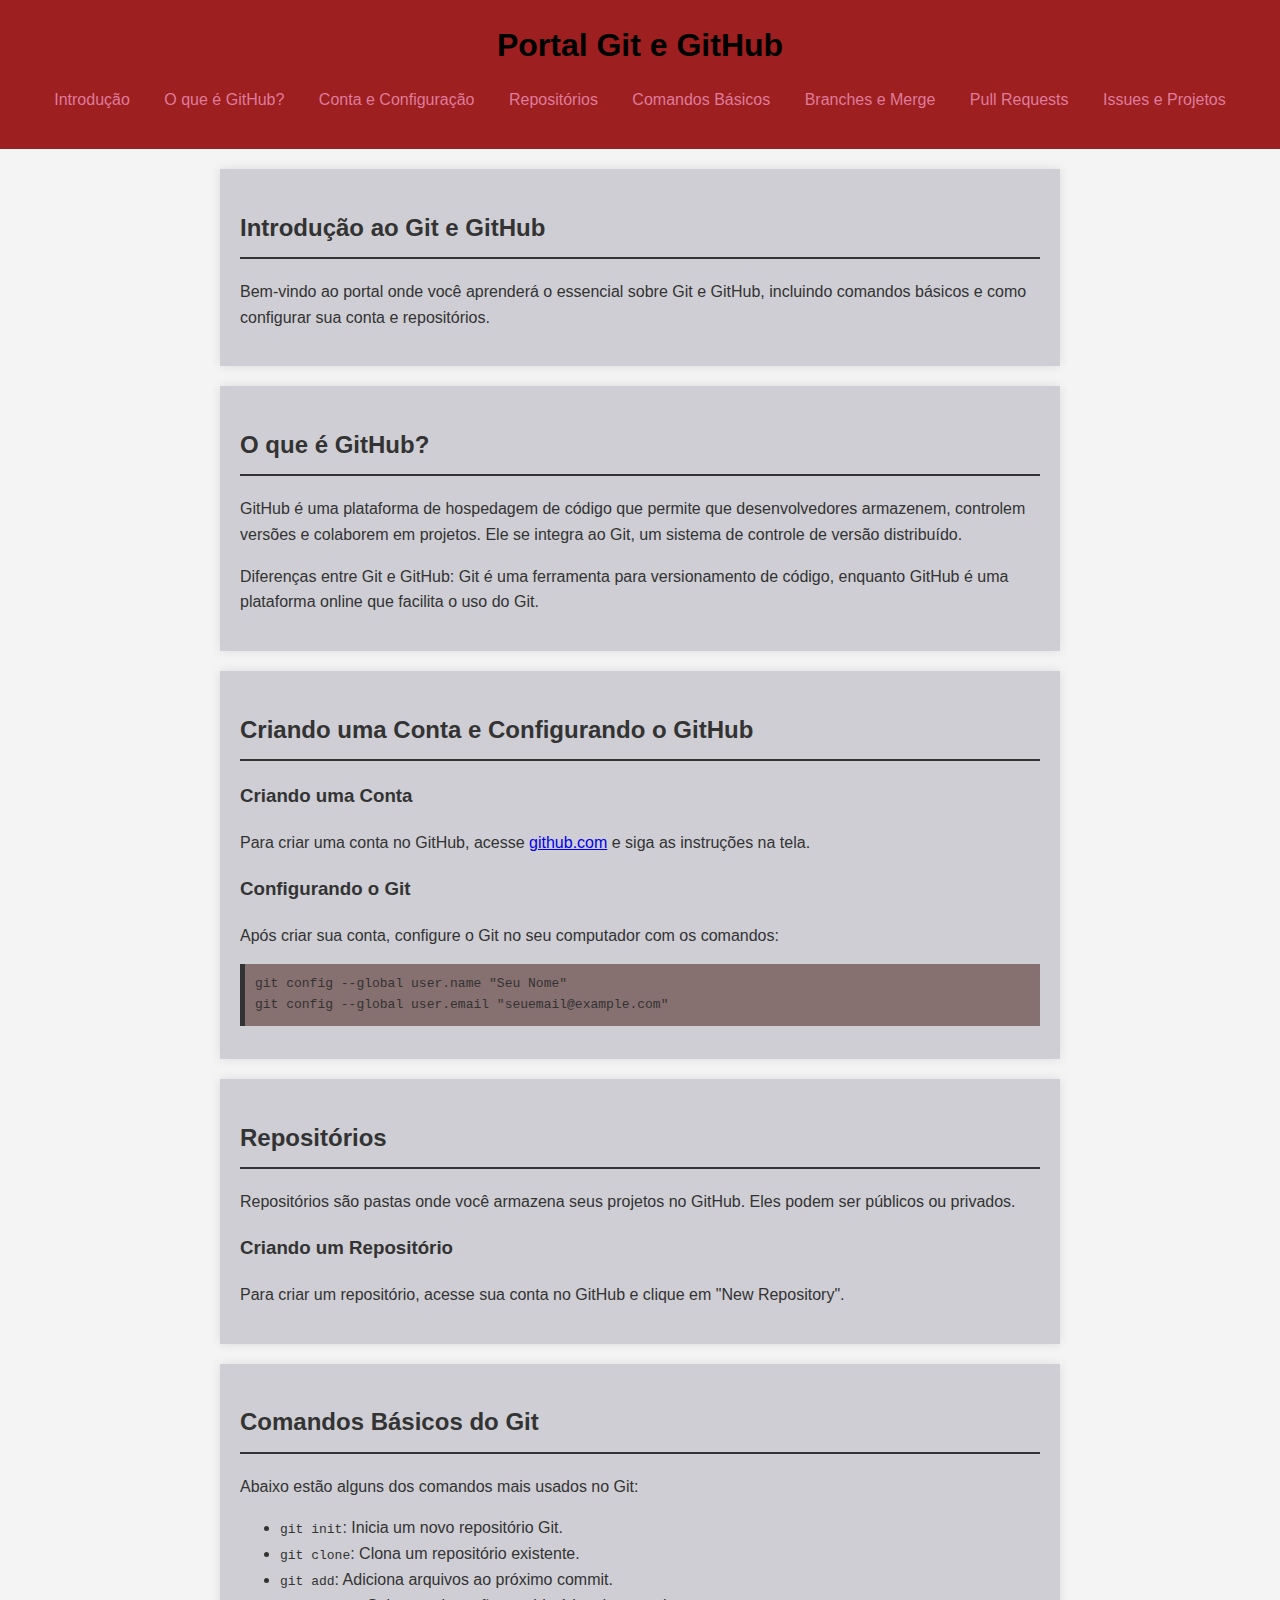
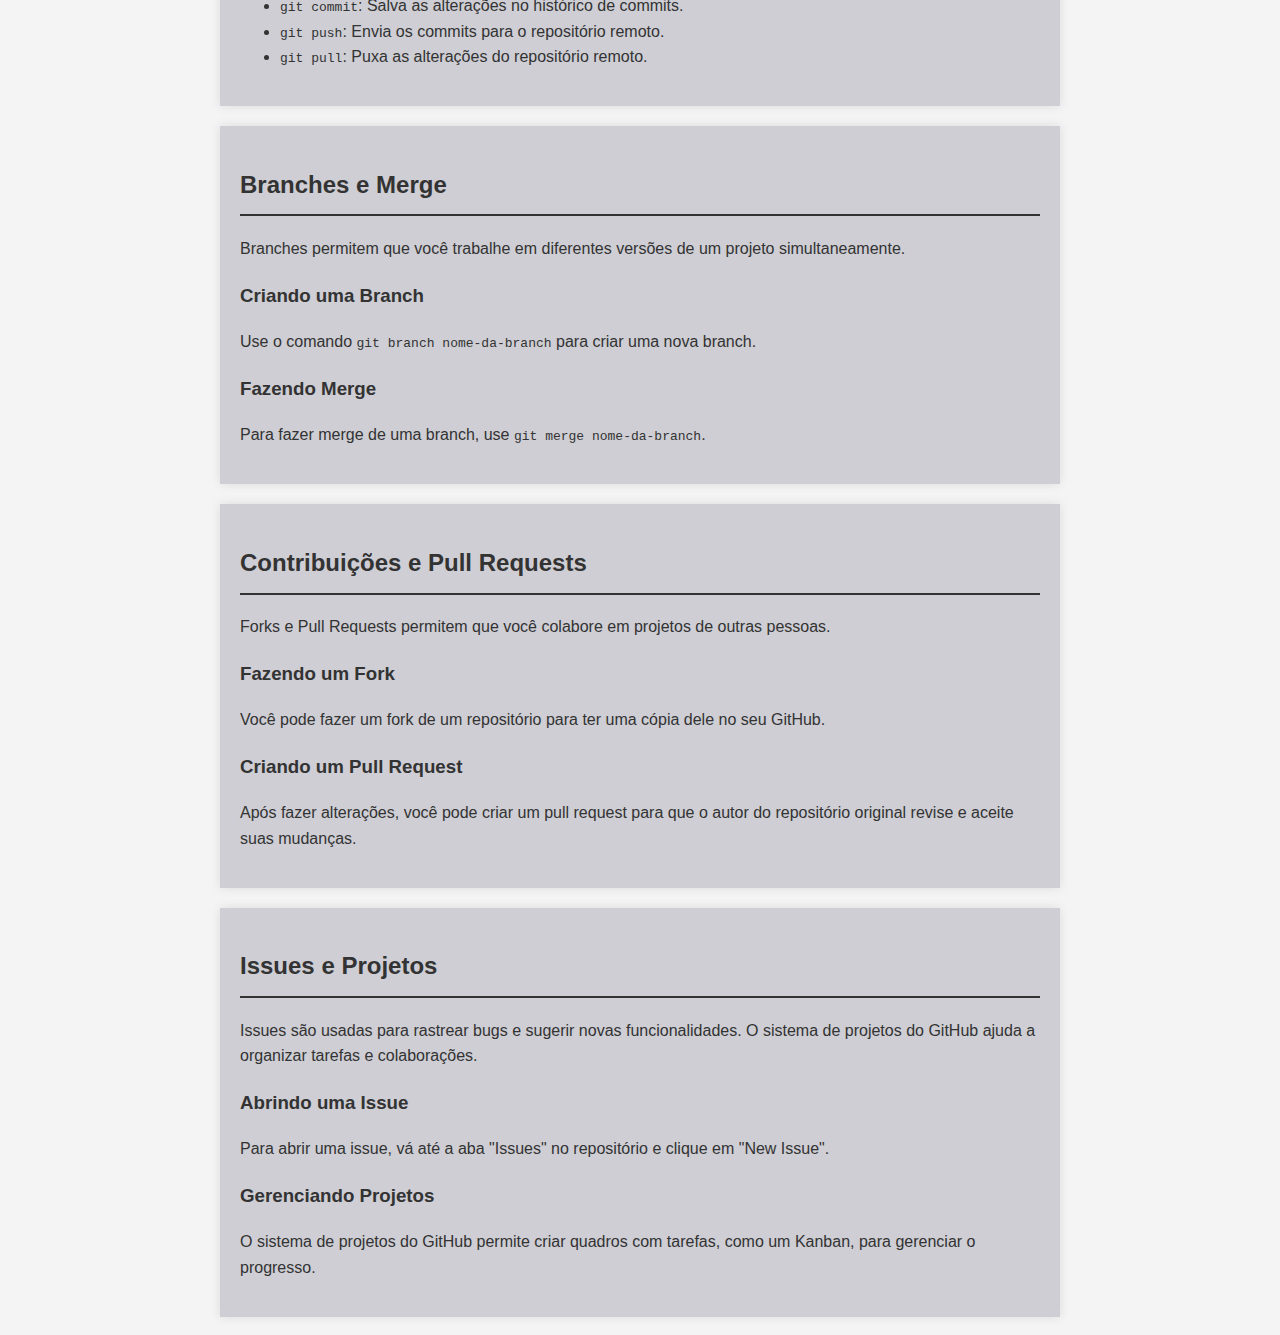
<file: index.html>
<!DOCTYPE html>
<html lang="pt-BR">
<head>
    <meta charset="UTF-8">
    <meta name="viewport" content="width=device-width, initial-scale=1.0">
    <title>Portal Git e GitHub</title>
    <link rel="stylesheet" href="style.css.css">
</head>
<body>
    <header>
        <h1>Portal Git e GitHub</h1>
        <nav>
            <ul>
                <li><a href="#intro">Introdução</a></li>
                <li><a href="#github">O que é GitHub?</a></li>
                <li><a href="#conta-config">Conta e Configuração</a></li>
                <li><a href="#repositorios">Repositórios</a></li>
                <li><a href="#comandos">Comandos Básicos</a></li>
                <li><a href="#branches">Branches e Merge</a></li>
                <li><a href="#pull-requests">Pull Requests</a></li>
                <li><a href="#issues">Issues e Projetos</a></li>
            </ul>
        </nav>
    </header>

    <section id="intro">
        <h2>Introdução ao Git e GitHub</h2>
        <p>Bem-vindo ao portal onde você aprenderá o essencial sobre Git e GitHub, incluindo comandos básicos e como configurar sua conta e repositórios.</p>
    </section>

    <section id="github">
        <h2>O que é GitHub?</h2>
        <p>GitHub é uma plataforma de hospedagem de código que permite que desenvolvedores armazenem, controlem versões e colaborem em projetos. Ele se integra ao Git, um sistema de controle de versão distribuído.</p>
        <p>Diferenças entre Git e GitHub: Git é uma ferramenta para versionamento de código, enquanto GitHub é uma plataforma online que facilita o uso do Git.</p>
    </section>

    <section id="conta-config">
        <h2>Criando uma Conta e Configurando o GitHub</h2>
        <h3>Criando uma Conta</h3>
        <p>Para criar uma conta no GitHub, acesse <a href="https://github.com">github.com</a> e siga as instruções na tela.</p>
        <h3>Configurando o Git</h3>
        <p>Após criar sua conta, configure o Git no seu computador com os comandos:</p>
        <pre><code>git config --global user.name "Seu Nome"
git config --global user.email "seuemail@example.com"</code></pre>
    </section>

    <section id="repositorios">
        <h2>Repositórios</h2>
        <p>Repositórios são pastas onde você armazena seus projetos no GitHub. Eles podem ser públicos ou privados.</p>
        <h3>Criando um Repositório</h3>
        <p>Para criar um repositório, acesse sua conta no GitHub e clique em "New Repository".</p>
    </section>

    <section id="comandos">
        <h2>Comandos Básicos do Git</h2>
        <p>Abaixo estão alguns dos comandos mais usados no Git:</p>
        <ul>
            <li><code>git init</code>: Inicia um novo repositório Git.</li>
            <li><code>git clone</code>: Clona um repositório existente.</li>
            <li><code>git add</code>: Adiciona arquivos ao próximo commit.</li>
            <li><code>git commit</code>: Salva as alterações no histórico de commits.</li>
            <li><code>git push</code>: Envia os commits para o repositório remoto.</li>
            <li><code>git pull</code>: Puxa as alterações do repositório remoto.</li>
        </ul>
    </section>

    <section id="branches">
        <h2>Branches e Merge</h2>
        <p>Branches permitem que você trabalhe em diferentes versões de um projeto simultaneamente.</p>
        <h3>Criando uma Branch</h3>
        <p>Use o comando <code>git branch nome-da-branch</code> para criar uma nova branch.</p>
        <h3>Fazendo Merge</h3>
        <p>Para fazer merge de uma branch, use <code>git merge nome-da-branch</code>.</p>
    </section>

    <section id="pull-requests">
        <h2>Contribuições e Pull Requests</h2>
        <p>Forks e Pull Requests permitem que você colabore em projetos de outras pessoas.</p>
        <h3>Fazendo um Fork</h3>
        <p>Você pode fazer um fork de um repositório para ter uma cópia dele no seu GitHub.</p>
        <h3>Criando um Pull Request</h3>
        <p>Após fazer alterações, você pode criar um pull request para que o autor do repositório original revise e aceite suas mudanças.</p>
    </section>

    <section id="issues">
        <h2>Issues e Projetos</h2>
        <p>Issues são usadas para rastrear bugs e sugerir novas funcionalidades. O sistema de projetos do GitHub ajuda a organizar tarefas e colaborações.</p>
        <h3>Abrindo uma Issue</h3>
        <p>Para abrir uma issue, vá até a aba "Issues" no repositório e clique em "New Issue".</p>
        <h3>Gerenciando Projetos</h3>
        <p>O sistema de projetos do GitHub permite criar quadros com tarefas, como um Kanban, para gerenciar o progresso.</p>
    </section>


</body>
</html>
</file>
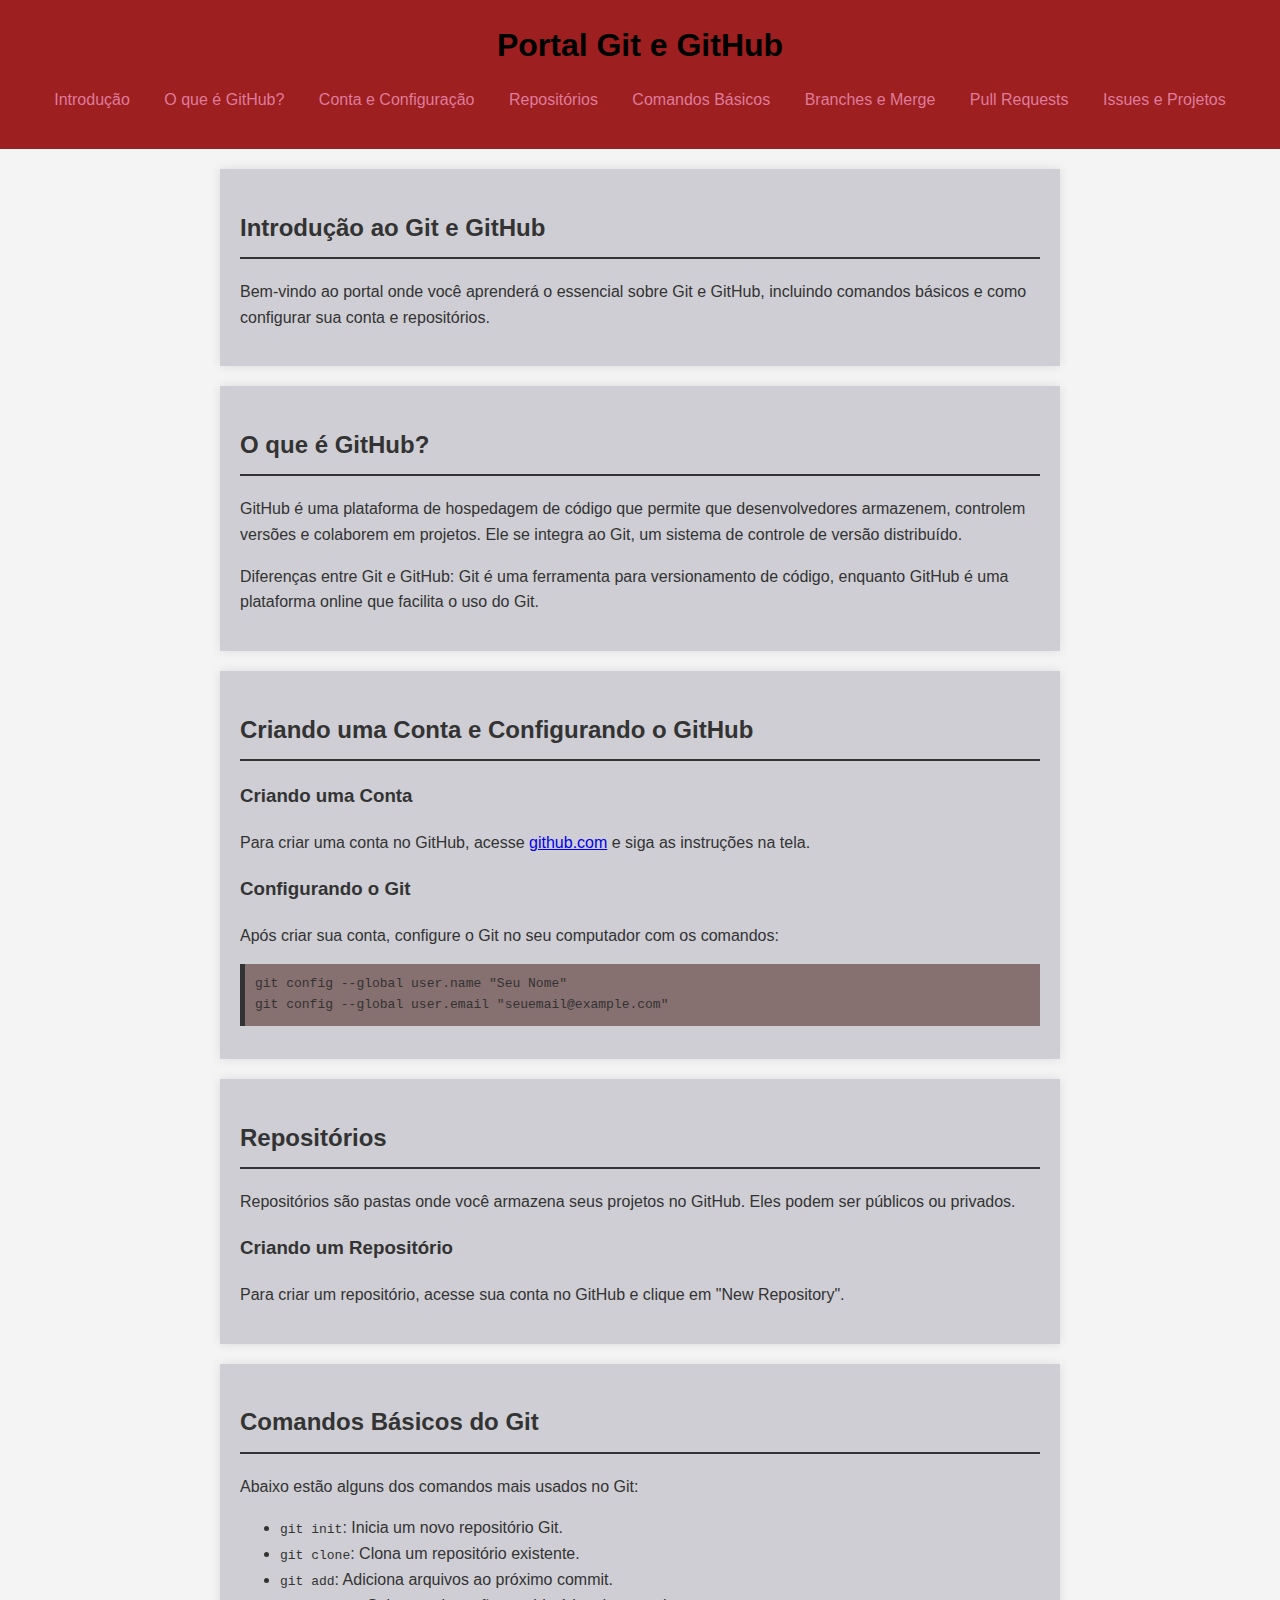
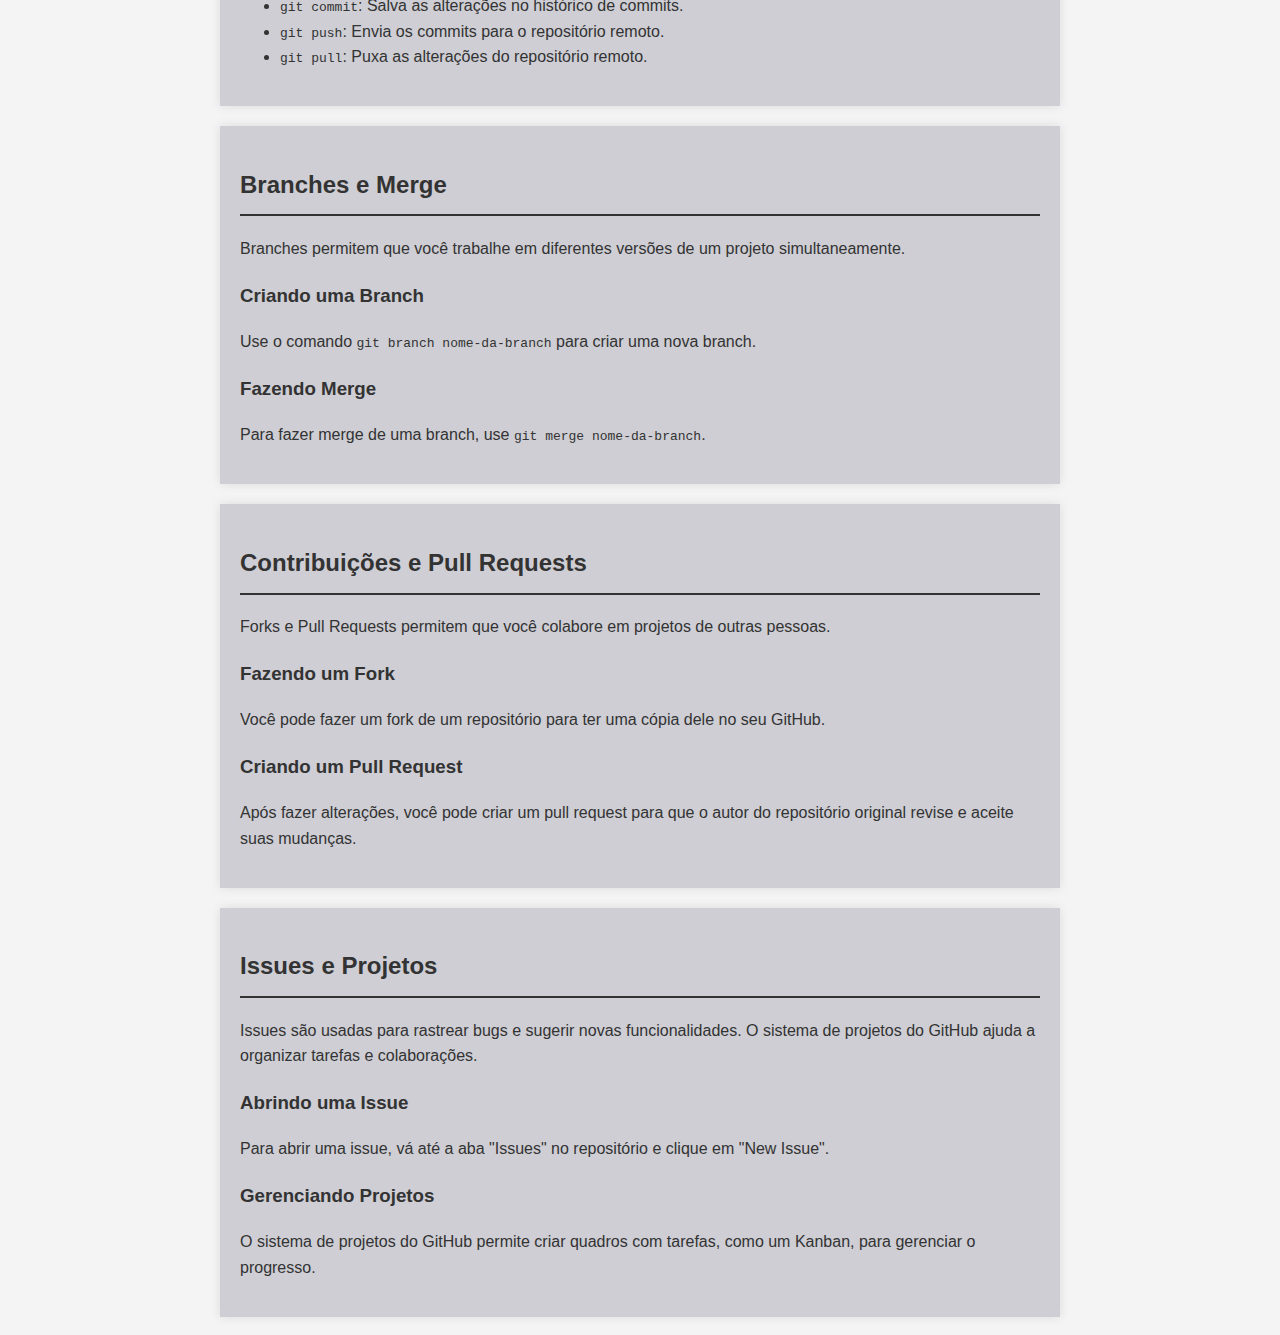
<file: Index.html.html>
<!DOCTYPE html>
<html lang="pt-BR">
<head>
    <meta charset="UTF-8">
    <meta name="viewport" content="width=device-width, initial-scale=1.0">
    <title>Portal Git e GitHub</title>
    <link rel="stylesheet" href="style.css.css">
</head>
<body>
    <header>
        <h1>Portal Git e GitHub</h1>
        <nav>
            <ul>
                <li><a href="#intro">Introdução</a></li>
                <li><a href="#github">O que é GitHub?</a></li>
                <li><a href="#conta-config">Conta e Configuração</a></li>
                <li><a href="#repositorios">Repositórios</a></li>
                <li><a href="#comandos">Comandos Básicos</a></li>
                <li><a href="#branches">Branches e Merge</a></li>
                <li><a href="#pull-requests">Pull Requests</a></li>
                <li><a href="#issues">Issues e Projetos</a></li>
            </ul>
        </nav>
    </header>

    <section id="intro">
        <h2>Introdução ao Git e GitHub</h2>
        <p>Bem-vindo ao portal onde você aprenderá o essencial sobre Git e GitHub, incluindo comandos básicos e como configurar sua conta e repositórios.</p>
    </section>

    <section id="github">
        <h2>O que é GitHub?</h2>
        <p>GitHub é uma plataforma de hospedagem de código que permite que desenvolvedores armazenem, controlem versões e colaborem em projetos. Ele se integra ao Git, um sistema de controle de versão distribuído.</p>
        <p>Diferenças entre Git e GitHub: Git é uma ferramenta para versionamento de código, enquanto GitHub é uma plataforma online que facilita o uso do Git.</p>
    </section>

    <section id="conta-config">
        <h2>Criando uma Conta e Configurando o GitHub</h2>
        <h3>Criando uma Conta</h3>
        <p>Para criar uma conta no GitHub, acesse <a href="https://github.com">github.com</a> e siga as instruções na tela.</p>
        <h3>Configurando o Git</h3>
        <p>Após criar sua conta, configure o Git no seu computador com os comandos:</p>
        <pre><code>git config --global user.name "Seu Nome"
git config --global user.email "seuemail@example.com"</code></pre>
    </section>

    <section id="repositorios">
        <h2>Repositórios</h2>
        <p>Repositórios são pastas onde você armazena seus projetos no GitHub. Eles podem ser públicos ou privados.</p>
        <h3>Criando um Repositório</h3>
        <p>Para criar um repositório, acesse sua conta no GitHub e clique em "New Repository".</p>
    </section>

    <section id="comandos">
        <h2>Comandos Básicos do Git</h2>
        <p>Abaixo estão alguns dos comandos mais usados no Git:</p>
        <ul>
            <li><code>git init</code>: Inicia um novo repositório Git.</li>
            <li><code>git clone</code>: Clona um repositório existente.</li>
            <li><code>git add</code>: Adiciona arquivos ao próximo commit.</li>
            <li><code>git commit</code>: Salva as alterações no histórico de commits.</li>
            <li><code>git push</code>: Envia os commits para o repositório remoto.</li>
            <li><code>git pull</code>: Puxa as alterações do repositório remoto.</li>
        </ul>
    </section>

    <section id="branches">
        <h2>Branches e Merge</h2>
        <p>Branches permitem que você trabalhe em diferentes versões de um projeto simultaneamente.</p>
        <h3>Criando uma Branch</h3>
        <p>Use o comando <code>git branch nome-da-branch</code> para criar uma nova branch.</p>
        <h3>Fazendo Merge</h3>
        <p>Para fazer merge de uma branch, use <code>git merge nome-da-branch</code>.</p>
    </section>

    <section id="pull-requests">
        <h2>Contribuições e Pull Requests</h2>
        <p>Forks e Pull Requests permitem que você colabore em projetos de outras pessoas.</p>
        <h3>Fazendo um Fork</h3>
        <p>Você pode fazer um fork de um repositório para ter uma cópia dele no seu GitHub.</p>
        <h3>Criando um Pull Request</h3>
        <p>Após fazer alterações, você pode criar um pull request para que o autor do repositório original revise e aceite suas mudanças.</p>
    </section>

    <section id="issues">
        <h2>Issues e Projetos</h2>
        <p>Issues são usadas para rastrear bugs e sugerir novas funcionalidades. O sistema de projetos do GitHub ajuda a organizar tarefas e colaborações.</p>
        <h3>Abrindo uma Issue</h3>
        <p>Para abrir uma issue, vá até a aba "Issues" no repositório e clique em "New Issue".</p>
        <h3>Gerenciando Projetos</h3>
        <p>O sistema de projetos do GitHub permite criar quadros com tarefas, como um Kanban, para gerenciar o progresso.</p>
    </section>


</body>
</html>
</file>
<file: style.css.css>
/* styles.css */

body {
    font-family: Arial, sans-serif;
    margin: 0;
    padding: 0;
    background-color: #f4f4f4;
    color: #333;
    line-height: 1.6;
}

header {
    background-color: #9e1f1f;
    color: #000000;
    padding: 20px 0;
    text-align: center;
}

header h1 {
    margin: 0;
}

nav ul {
    list-style: none;
    padding: 0;
}

nav ul li {
    display: inline;
    margin: 0 15px;
}

nav ul li a {
    color: #df7b9c;
    text-decoration: none;
}

section {
    margin: 20px auto;
    padding: 20px;
    max-width: 800px;
    background: #ceced4;
    box-shadow: 0 0 10px rgba(0,0,0,0.1);
}

h2 {
    border-bottom: 2px solid #333;
    padding-bottom: 10px;
}

pre {
    background-color: #867070;
    padding: 10px;
    border-left: 5px solid #333;
    overflow-x: auto;
}
</file>
